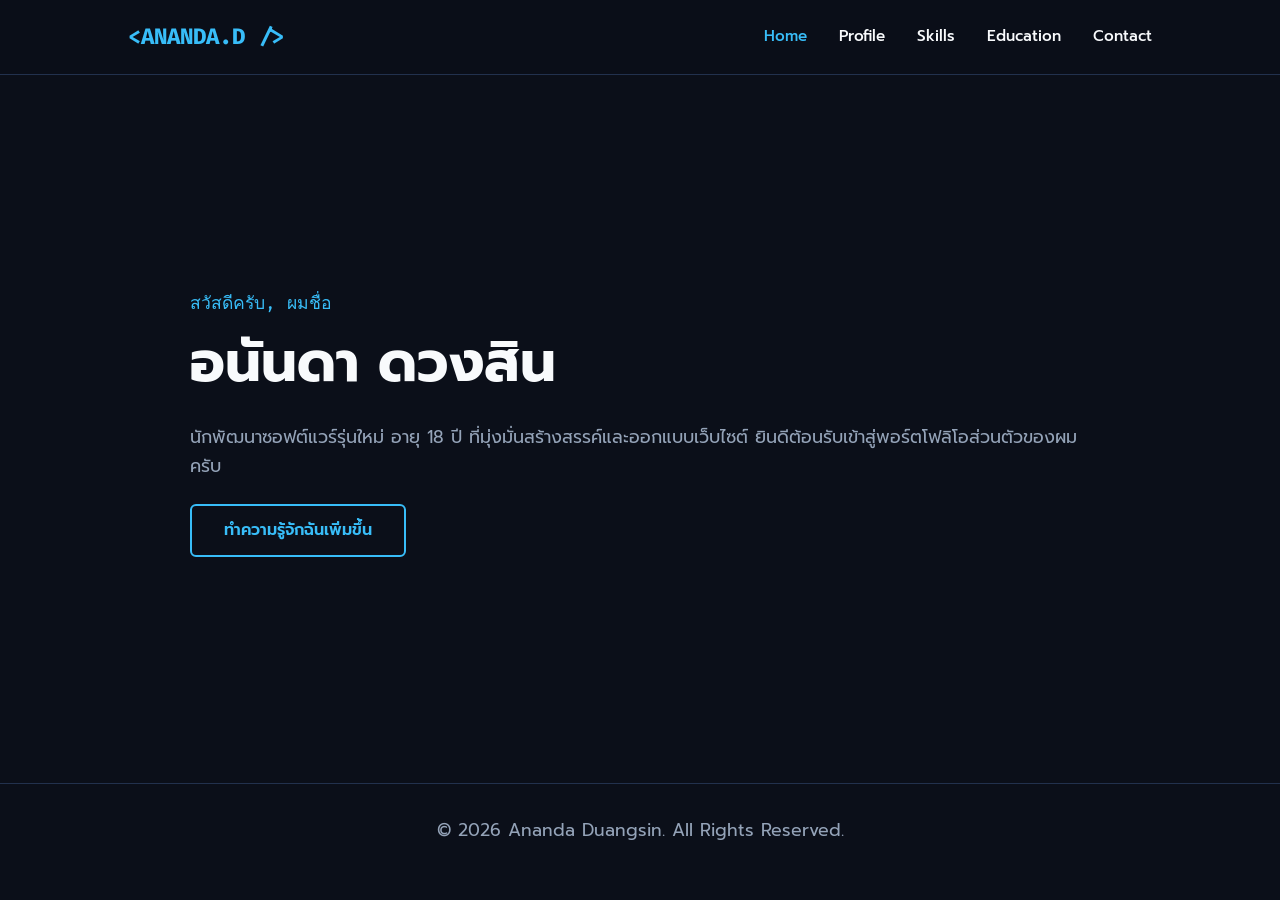
<file: index.html>
<!DOCTYPE html>
<html lang="th">
<head>
    <meta charset="UTF-8">
    <meta name="viewport" content="width=device-width, initial-scale=1.0">
    <title>Ananda D. | Home</title>
    <link href="https://fonts.googleapis.com/css2?family=Fira+Code&family=Prompt:wght@300;500;700&display=swap" rel="stylesheet">
    <link rel="stylesheet" href="css/style.css">
</head>
<body>
    <nav>
        <div class="logo">&lt;ANANDA.D /&gt;</div>
        <ul class="nav-links">
            <li><a href="index.html" class="active">Home</a></li>
            <li><a href="profile.html">Profile</a></li>
            <li><a href="skills.html">Skills</a></li>
            <li><a href="education.html">Education</a></li>
            <li><a href="contact.html">Contact</a></li>
        </ul>
    </nav>
    <main>
        <div class="content-wrapper">
            <span style="font-family: 'Fira Code', monospace; color: var(--accent-color); font-size: 1.1rem;">สวัสดีครับ, ผมชื่อ</span>
            <h1>อนันดา ดวงสิน</h1>
            <p>นักพัฒนาซอฟต์แวร์รุ่นใหม่ อายุ 18 ปี ที่มุ่งมั่นสร้างสรรค์และออกแบบเว็บไซต์ ยินดีต้อนรับเข้าสู่พอร์ตโฟลิโอส่วนตัวของผมครับ</p>
            <a href="profile.html" class="btn">ทำความรู้จักฉันเพิ่มขึ้น</a>
        </div>
    </main>
    <footer><p>&copy; 2026 Ananda Duangsin. All Rights Reserved.</p></footer>
</body>
</html>
</file>
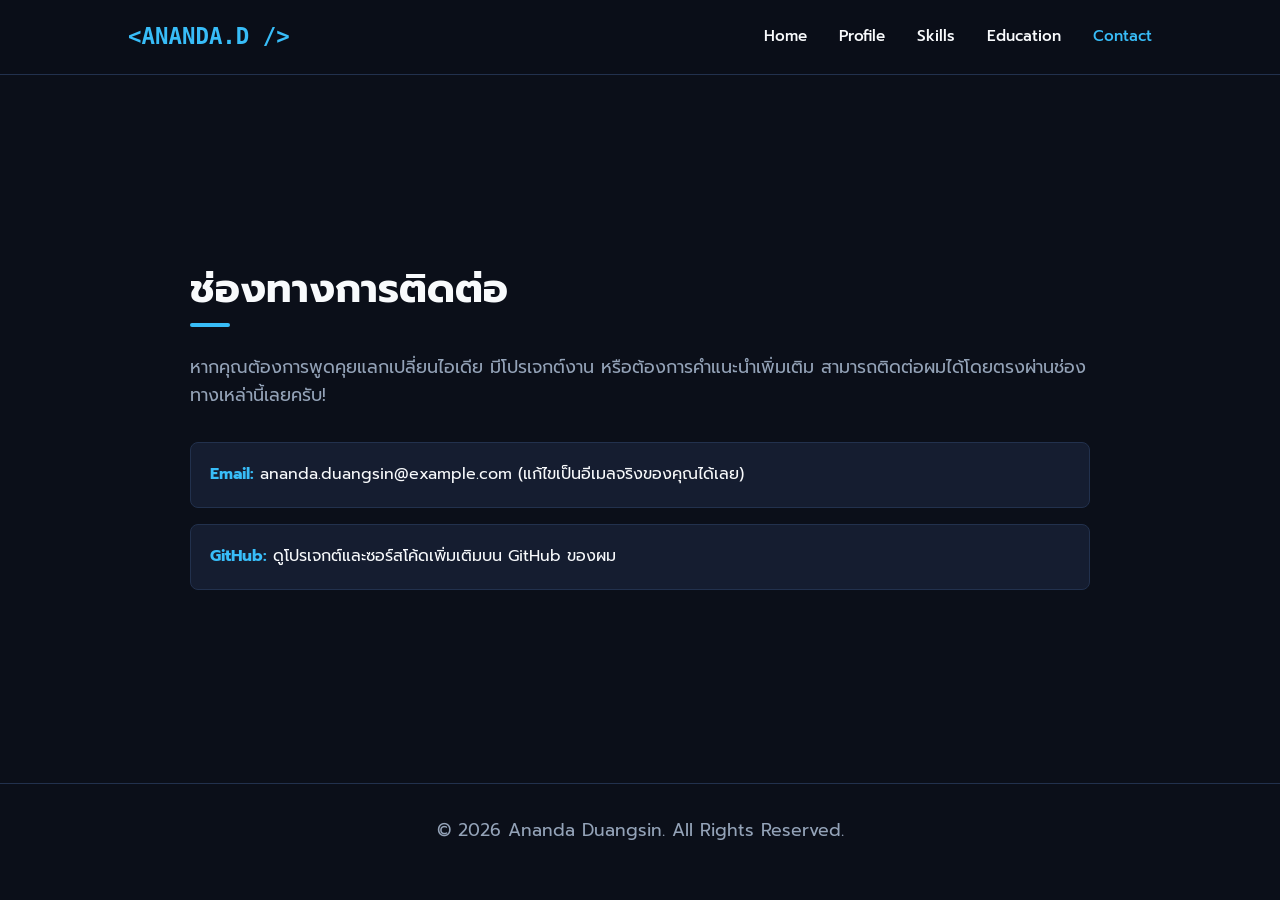
<file: contact.html>
<!DOCTYPE html>
<html lang="th">
<head>
    <meta charset="UTF-8">
    <meta name="viewport" content="width=device-width, initial-scale=1.0">
    <title>Ananda D. | Contact</title>
    <link href="https://fonts.googleapis.com/css2?family=Prompt:wght@300;500;700&display=swap" rel="stylesheet">
    <link rel="stylesheet" href="css/style.css">
    <style>
        .contact-info { margin-top: 2rem; display: flex; flex-direction: column; gap: 1rem; }
        .contact-item { background: var(--card-bg); padding: 1.2rem; border-radius: 8px; border: 1px solid var(--border-color); text-decoration: none; color: var(--text-color); transition: all 0.3s; }
        .contact-item:hover { border-color: var(--accent-color); background: rgba(56, 189, 248, 0.05); }
        .contact-item strong { color: var(--accent-color); }
    </style>
</head>
<body>
    <nav>
        <div class="logo">&lt;ANANDA.D /&gt;</div>
        <ul class="nav-links">
            <li><a href="index.html">Home</a></li>
            <li><a href="profile.html">Profile</a></li>
            <li><a href="skills.html">Skills</a></li>
            <li><a href="education.html">Education</a></li>
            <li><a href="contact.html" class="active">Contact</a></li>
        </ul>
    </nav>
    <main>
        <div class="content-wrapper">
            <h2 class="page-title">ช่องทางการติดต่อ</h2>
            <p>หากคุณต้องการพูดคุยแลกเปลี่ยนไอเดีย มีโปรเจกต์งาน หรือต้องการคำแนะนำเพิ่มเติม สามารถติดต่อผมได้โดยตรงผ่านช่องทางเหล่านี้เลยครับ!</p>
            
            <div class="contact-info">
                <a href="mailto:ananda.duangsin@example.com" class="contact-item">
                    <strong>Email:</strong> ananda.duangsin@example.com (แก้ไขเป็นอีเมลจริงของคุณได้เลย)
                </a>
                <a href="https://github.com" target="_blank" class="contact-item">
                    <strong>GitHub:</strong> ดูโปรเจกต์และซอร์สโค้ดเพิ่มเติมบน GitHub ของผม
                </a>
            </div>
        </div>
    </main>
    <footer><p>&copy; 2026 Ananda Duangsin. All Rights Reserved.</p></footer>
</body>
</html>
</file>
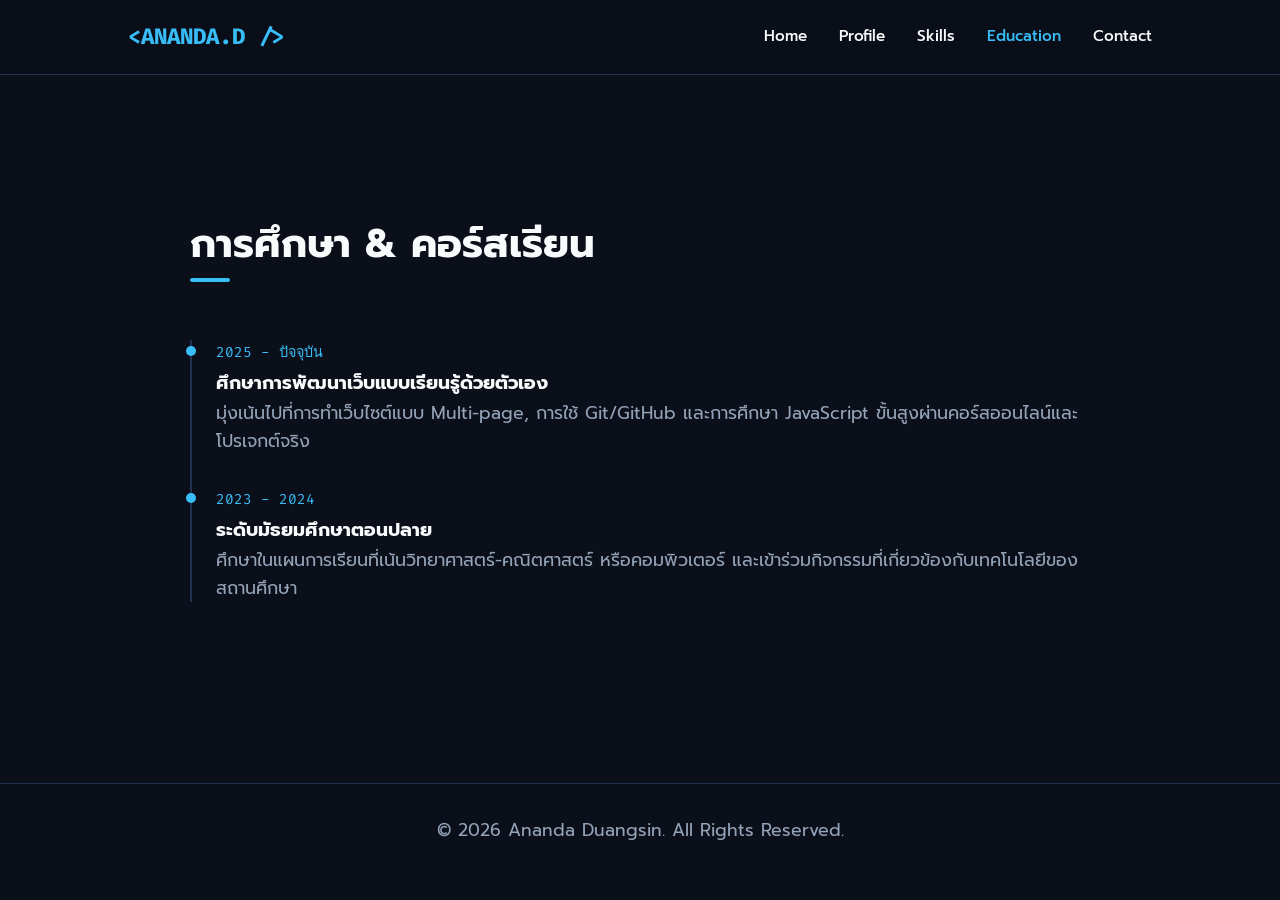
<file: education.html>
<!DOCTYPE html>
<html lang="th">
<head>
    <meta charset="UTF-8">
    <meta name="viewport" content="width=device-width, initial-scale=1.0">
    <title>Ananda D. | Education</title>
    <link href="https://fonts.googleapis.com/css2?family=Fira+Code&family=Prompt:wght@300;500;700&display=swap" rel="stylesheet">
    <link rel="stylesheet" href="css/style.css">
    <style>
        .timeline { border-left: 2px solid var(--border-color); padding-left: 1.5rem; margin-top: 2rem; position: relative; }
        .timeline-item { position: relative; margin-bottom: 2rem; }
        .timeline-item::before { content: ''; position: absolute; left: calc(-1.5rem - 6px); top: 6px; width: 10px; height: 10px; border-radius: 50%; background-color: var(--accent-color); }
        .time { font-family: 'Fira Code', monospace; color: var(--accent-color); font-size: 0.9rem; }
    </style>
</head>
<body>
    <nav>
        <div class="logo">&lt;ANANDA.D /&gt;</div>
        <ul class="nav-links">
            <li><a href="index.html">Home</a></li>
            <li><a href="profile.html">Profile</a></li>
            <li><a href="skills.html">Skills</a></li>
            <li><a href="education.html" class="active">Education</a></li>
            <li><a href="contact.html">Contact</a></li>
        </ul>
    </nav>
    <main>
        <div class="content-wrapper">
            <h2 class="page-title">การศึกษา & คอร์สเรียน</h2>
            <div class="timeline">
                <div class="timeline-item">
                    <span class="time">2025 - ปัจจุบัน</span>
                    <h3 style="margin-top: 0.2rem;">ศึกษาการพัฒนาเว็บแบบเรียนรู้ด้วยตัวเอง</h3>
                    <p>มุ่งเน้นไปที่การทำเว็บไซต์แบบ Multi-page, การใช้ Git/GitHub และการศึกษา JavaScript ขั้นสูงผ่านคอร์สออนไลน์และโปรเจกต์จริง</p>
                </div>
                <div class="timeline-item">
                    <span class="time">2023 - 2024</span>
                    <h3 style="margin-top: 0.2rem;">ระดับมัธยมศึกษาตอนปลาย</h3>
                    <p>ศึกษาในแผนการเรียนที่เน้นวิทยาศาสตร์-คณิตศาสตร์ หรือคอมพิวเตอร์ และเข้าร่วมกิจกรรมที่เกี่ยวข้องกับเทคโนโลยีของสถานศึกษา</p>
                </div>
            </div>
        </div>
    </main>
    <footer><p>&copy; 2026 Ananda Duangsin. All Rights Reserved.</p></footer>
</body>
</html>
</file>
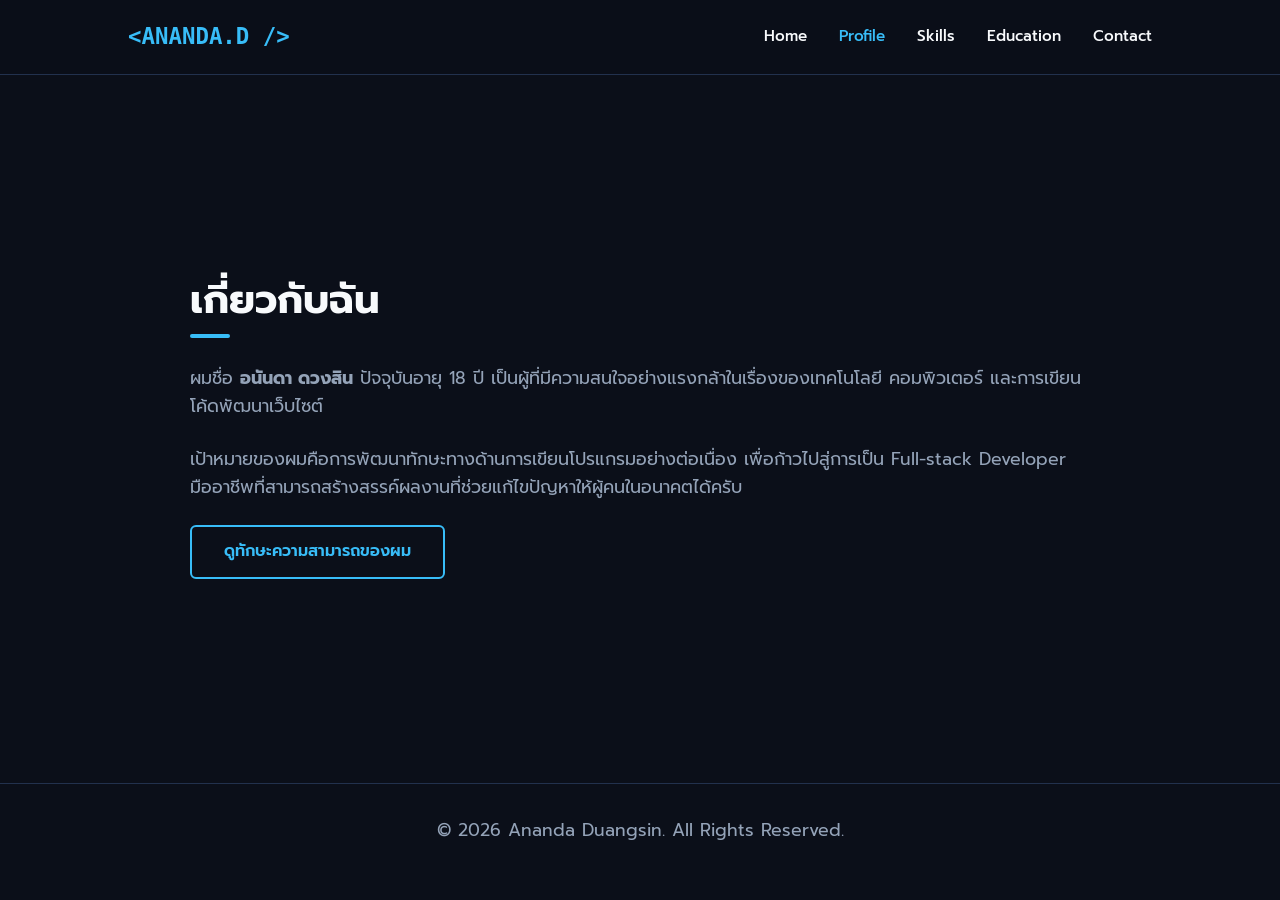
<file: profile.html>
<!DOCTYPE html>
<html lang="th">
<head>
    <meta charset="UTF-8">
    <meta name="viewport" content="width=device-width, initial-scale=1.0">
    <title>Ananda D. | Profile</title>
    <link href="https://fonts.googleapis.com/css2?family=Prompt:wght@300;500;700&display=swap" rel="stylesheet">
    <link rel="stylesheet" href="css/style.css">
</head>
<body>
    <nav>
        <div class="logo">&lt;ANANDA.D /&gt;</div>
        <ul class="nav-links">
            <li><a href="index.html">Home</a></li>
            <li><a href="profile.html" class="active">Profile</a></li>
            <li><a href="skills.html">Skills</a></li>
            <li><a href="education.html">Education</a></li>
            <li><a href="contact.html">Contact</a></li>
        </ul>
    </nav>
    <main>
        <div class="content-wrapper">
            <h2 class="page-title">เกี่ยวกับฉัน</h2>
            <p>ผมชื่อ <strong>อนันดา ดวงสิน</strong> ปัจจุบันอายุ 18 ปี เป็นผู้ที่มีความสนใจอย่างแรงกล้าในเรื่องของเทคโนโลยี คอมพิวเตอร์ และการเขียนโค้ดพัฒนาเว็บไซต์</p>
            <p>เป้าหมายของผมคือการพัฒนาทักษะทางด้านการเขียนโปรแกรมอย่างต่อเนื่อง เพื่อก้าวไปสู่การเป็น Full-stack Developer มืออาชีพที่สามารถสร้างสรรค์ผลงานที่ช่วยแก้ไขปัญหาให้ผู้คนในอนาคตได้ครับ</p>
            <a href="skills.html" class="btn">ดูทักษะความสามารถของผม</a>
        </div>
    </main>
    <footer><p>&copy; 2026 Ananda Duangsin. All Rights Reserved.</p></footer>
</body>
</html>
</file>
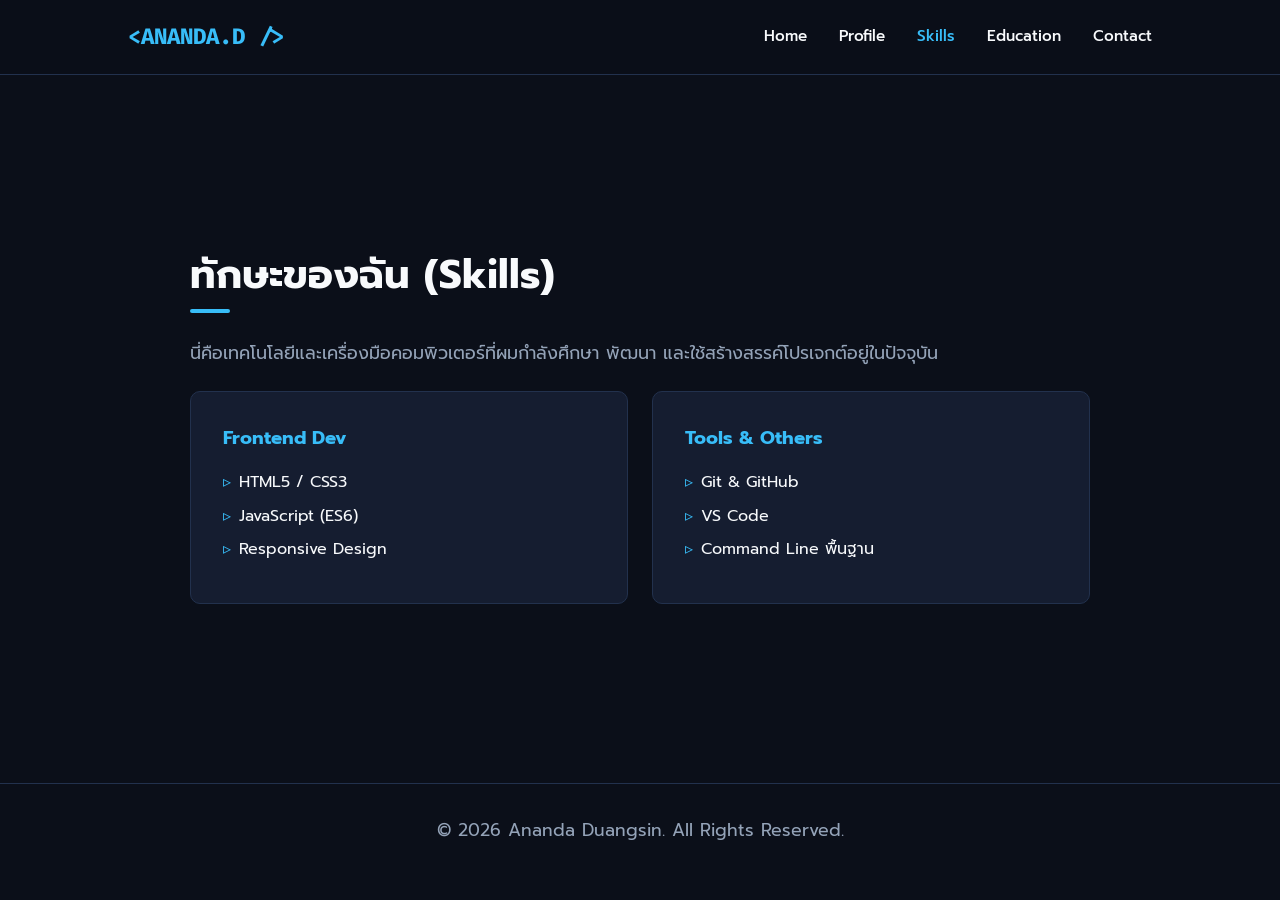
<file: skills.html>
<!DOCTYPE html>
<html lang="th">
<head>
    <meta charset="UTF-8">
    <meta name="viewport" content="width=device-width, initial-scale=1.0">
    <title>Ananda D. | Skills</title>
    <link href="https://fonts.googleapis.com/css2?family=Fira+Code&family=Prompt:wght@300;500;700&display=swap" rel="stylesheet">
    <link rel="stylesheet" href="css/style.css">
    <style>
        .skill-list { list-style: none; margin-top: 1rem; }
        .skill-list li { margin-bottom: 0.5rem; display: flex; align-items: center; gap: 0.5rem; }
        .skill-list li::before { content: '▹'; color: var(--accent-color); }
    </style>
</head>
<body>
    <nav>
        <div class="logo">&lt;ANANDA.D /&gt;</div>
        <ul class="nav-links">
            <li><a href="index.html">Home</a></li>
            <li><a href="profile.html">Profile</a></li>
            <li><a href="skills.html" class="active">Skills</a></li>
            <li><a href="education.html">Education</a></li>
            <li><a href="contact.html">Contact</a></li>
        </ul>
    </nav>
    <main>
        <div class="content-wrapper">
            <h2 class="page-title">ทักษะของฉัน (Skills)</h2>
            <p>นี่คือเทคโนโลยีและเครื่องมือคอมพิวเตอร์ที่ผมกำลังศึกษา พัฒนา และใช้สร้างสรรค์โปรเจกต์อยู่ในปัจจุบัน</p>
            <div class="grid">
                <div class="card">
                    <h3 style="color: var(--accent-color); margin-bottom: 0.5rem;">Frontend Dev</h3>
                    <ul class="skill-list">
                        <li>HTML5 / CSS3</li>
                        <li>JavaScript (ES6)</li>
                        <li>Responsive Design</li>
                    </ul>
                </div>
                <div class="card">
                    <h3 style="color: var(--accent-color); margin-bottom: 0.5rem;">Tools & Others</h3>
                    <ul class="skill-list">
                        <li>Git & GitHub</li>
                        <li>VS Code</li>
                        <li>Command Line พื้นฐาน</li>
                    </ul>
                </div>
            </div>
        </div>
    </main>
    <footer><p>&copy; 2026 Ananda Duangsin. All Rights Reserved.</p></footer>
</body>
</html>
</file>
<file: css/style.css>
:root {
    --bg-color: #0b0f19;
    --card-bg: #151d30;
    --text-color: #f8fafc;
    --text-muted: #94a3b8;
    --accent-color: #38bdf8;
    --accent-hover: #7dd3fc;
    --border-color: #22314d;
}

* {
    margin: 0;
    padding: 0;
    box-sizing: border-box;
    font-family: 'Prompt', sans-serif;
}

body {
    background-color: var(--bg-color);
    color: var(--text-color);
    line-height: 1.6;
    display: flex;
    flex-direction: column;
    min-height: 100vh;
}

/* Navigation Menu */
nav {
    position: fixed;
    top: 0;
    width: 100%;
    background-color: rgba(11, 15, 25, 0.85);
    backdrop-filter: blur(12px);
    display: flex;
    justify-content: space-between;
    align-items: center;
    padding: 1.2rem 10%;
    z-index: 1000;
    border-bottom: 1px solid var(--border-color);
}

.logo {
    font-family: 'Fira Code', monospace;
    font-size: 1.4rem;
    font-weight: 700;
    color: var(--accent-color);
}

.nav-links {
    display: flex;
    list-style: none;
    gap: 2rem;
}

.nav-links a {
    color: var(--text-color);
    text-decoration: none;
    font-weight: 500;
    font-size: 0.95rem;
    transition: all 0.3s ease;
}

.nav-links a:hover, .nav-links a.active {
    color: var(--accent-color);
}

/* Container & Layout */
main {
    flex: 1;
    padding: 8rem 10% 4rem 10%;
    display: flex;
    flex-direction: column;
    justify-content: center;
}

.content-wrapper {
    max-width: 900px;
    width: 100%;
    margin: 0 auto;
}

h1 {
    font-size: 3.5rem;
    font-weight: 700;
    margin-bottom: 1rem;
}

.page-title {
    font-size: 2.5rem;
    margin-bottom: 2rem;
    position: relative;
    display: inline-block;
}

.page-title::after {
    content: '';
    position: absolute;
    bottom: -6px;
    left: 0;
    width: 40px;
    height: 4px;
    background-color: var(--accent-color);
    border-radius: 2px;
}

p {
    color: var(--text-muted);
    font-size: 1.1rem;
    margin-bottom: 1.5rem;
}

/* UI Elements */
.btn {
    display: inline-block;
    padding: 0.75rem 2rem;
    background-color: transparent;
    color: var(--accent-color);
    border: 2px solid var(--accent-color);
    border-radius: 6px;
    text-decoration: none;
    font-weight: 600;
    transition: all 0.3s ease;
}

.btn:hover {
    background-color: var(--accent-color);
    color: var(--bg-color);
    box-shadow: 0 0 20px rgba(56, 189, 248, 0.3);
}

/* Grid & Cards */
.grid {
    display: grid;
    grid-template-columns: repeat(auto-fit, minmax(280px, 1fr));
    gap: 1.5rem;
    margin-top: 1.5rem;
}

.card {
    background-color: var(--card-bg);
    border: 1px solid var(--border-color);
    border-radius: 10px;
    padding: 2rem;
    transition: all 0.3s ease;
}

.card:hover {
    transform: translateY(-5px);
    border-color: var(--accent-color);
    box-shadow: 0 10px 25px rgba(0,0,0,0.4);
}

/* Footer */
footer {
    text-align: center;
    padding: 2rem;
    border-top: 1px solid var(--border-color);
    color: var(--text-muted);
    font-size: 0.9rem;
}

@media (max-width: 768px) {
    .nav-links { display: none; }
    main { padding: 7rem 5% 3rem 5%; }
    h1 { font-size: 2.5rem; }
}
</file>
